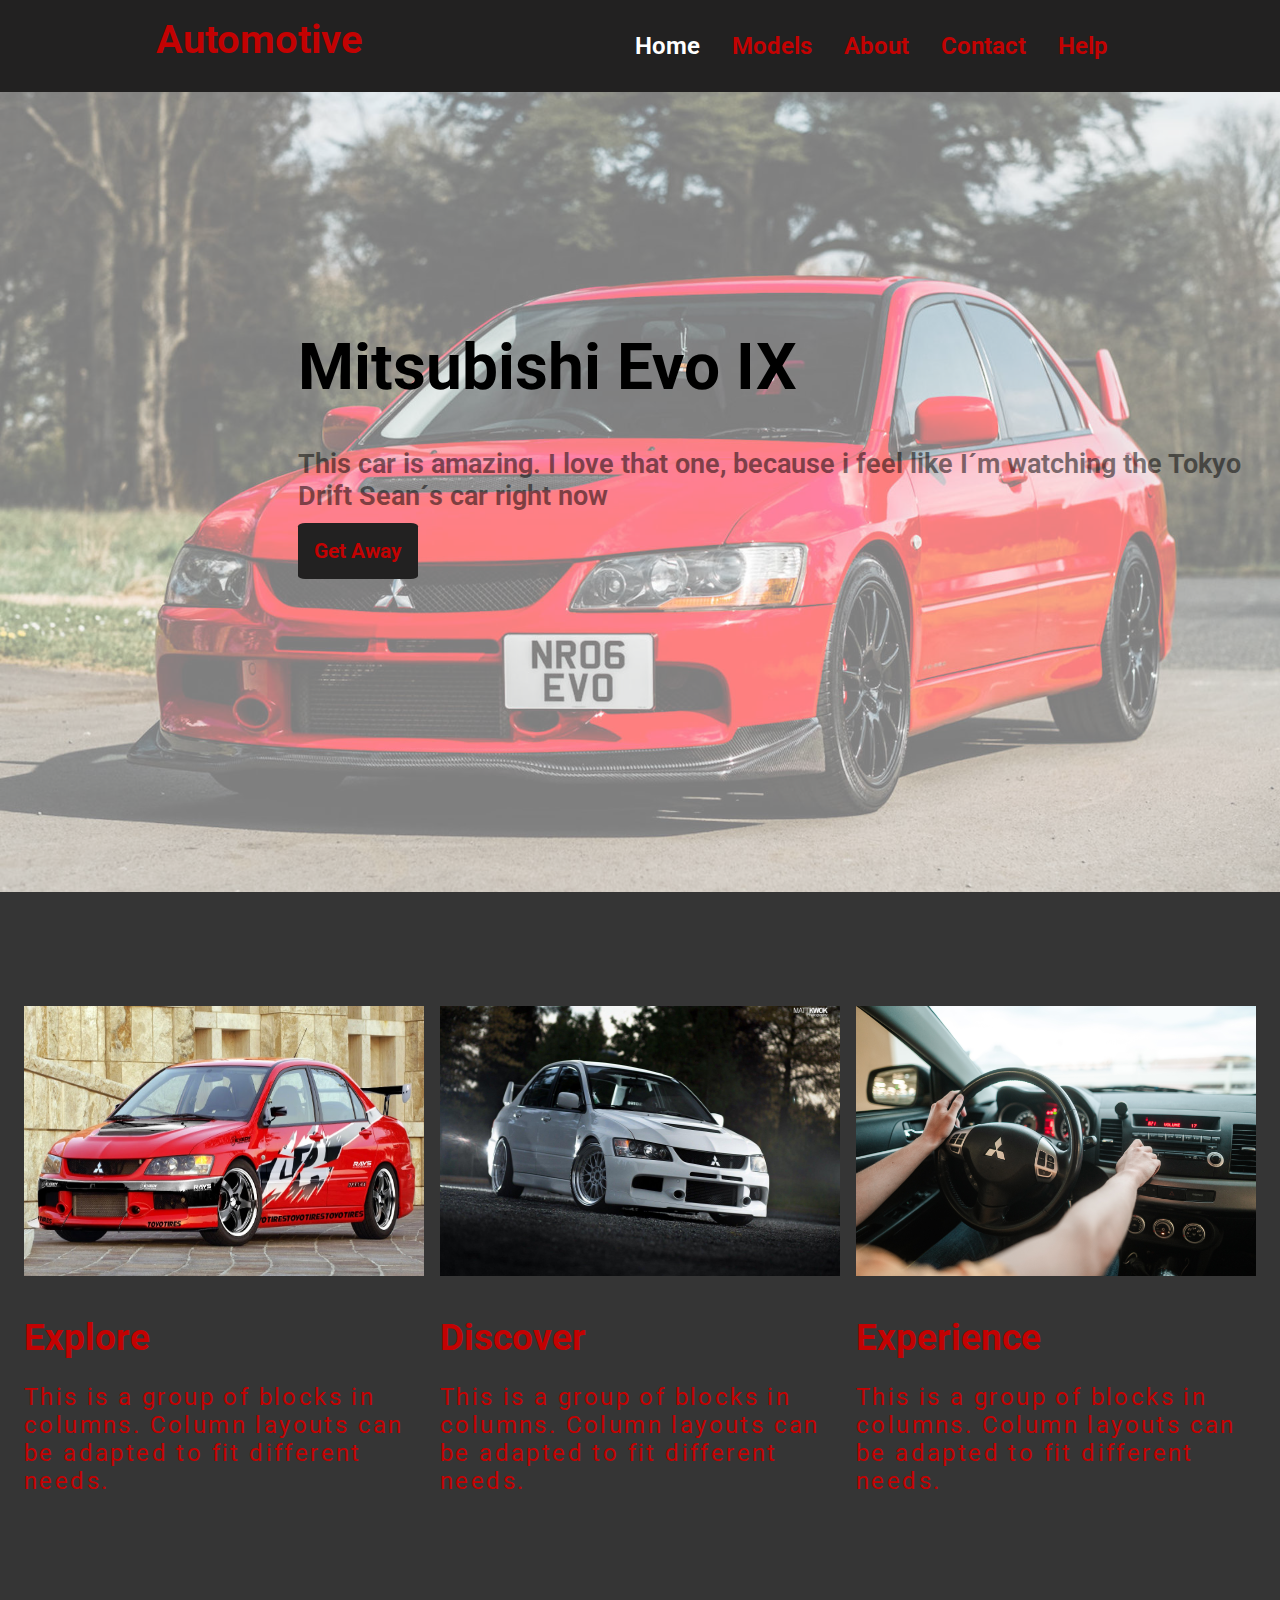
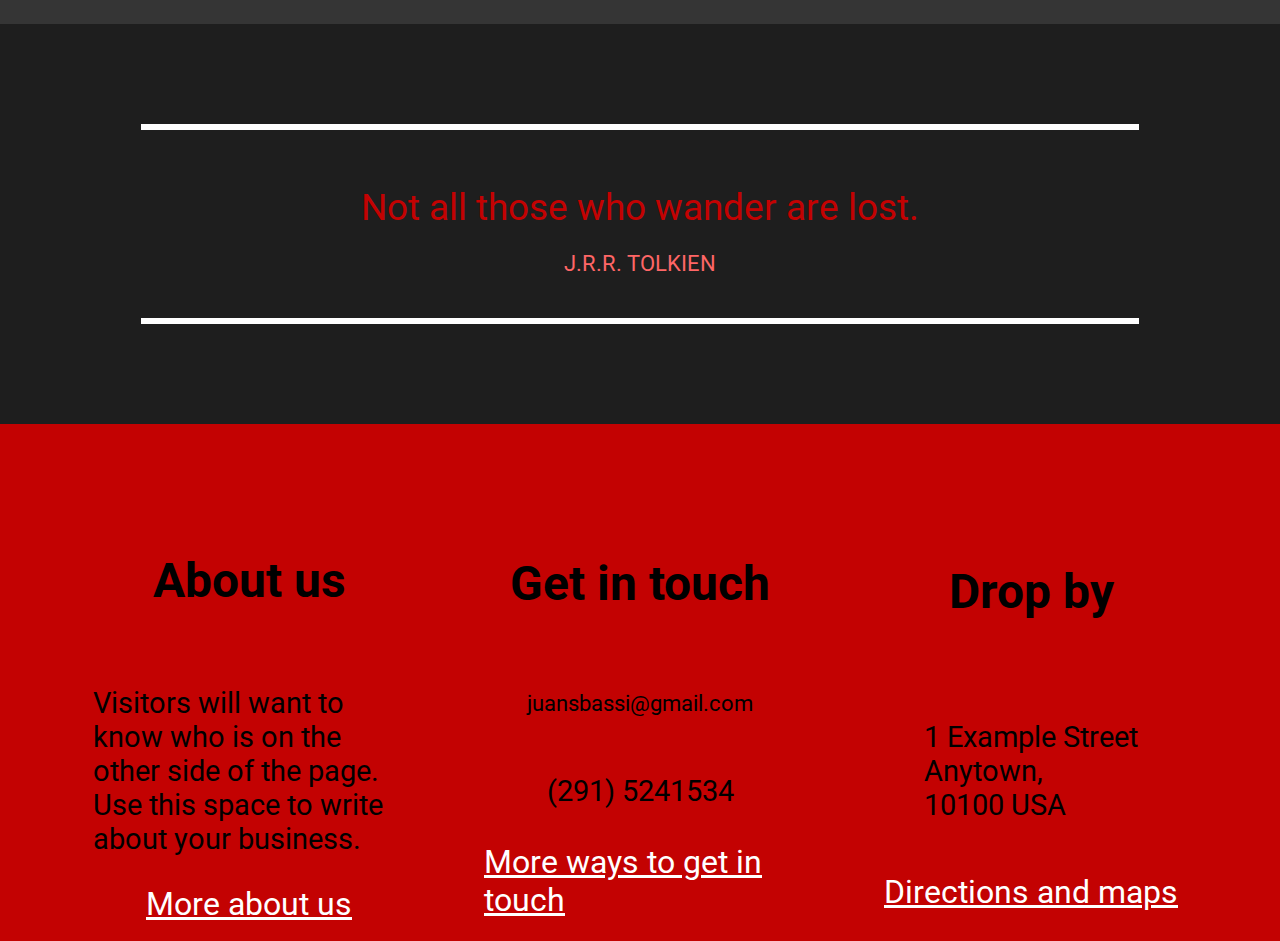
<file: index.html>
<!DOCTYPE html>
<html>
<head>
	<meta charset="utf-8">
	<meta name="viewport" content="width=device-width, initial-scale=1">
	<link rel="icon" href="fotos/logo.png">
	<link rel="preconnect" href="https://fonts.googleapis.com">
	<link rel="preconnect" href="https://fonts.gstatic.com" crossorigin>
	<link href="https://fonts.googleapis.com/css2?family=Roboto:wght@300&display=swap" rel="stylesheet">
	<link rel="stylesheet" type="text/css" href="diseño.CSS">
	<title>Mitsubishi Motors</title>
</head>
<body>
		<header>
			<nav class="container">
				<div class="logo"><i class="fas fa-car"></i>Automotive</div>
					<ul>
						<li><a href="index.html" class="selected">Home</a></li>
						<li><a href="models.html">Models</a></li>
						<li><a href="about.html">About</a></li>
						<li><a href="contact.html">Contact</a></li>
						<li><a href="help.html">Help</a></li>
					</ul>
				</div>
			</nav>
		</header>
		
		<main>
			<div class="container2">
				<div class="evo"></div>
						
				<div class="content">
	            		<div class="IX">
								<h1>Mitsubishi Evo IX</h1>
								<p>This car is amazing. I love that one, because i feel like I´m watching the Tokyo Drift Sean´s car right now</p>

								<div class="button">
								<a class="highlight" href="#">Get Away</a>
								</div>
						</div>		
				</div>
			</div>

			<div class="container3">
				<div class="galeria">
					<div class="foto">
						<img src="fotos/ff.jpg" >
						<strong>Explore</strong>
            			<p>This is a group of blocks in columns. Column layouts can be adapted to fit different needs.</p>
					</div>
					<div class="foto">
						<img src="fotos/blanco.jpg" >
						<strong>Discover</strong>
            			<p>This is a group of blocks in columns. Column layouts can be adapted to fit different needs.</p>
					</div>
					<div class="foto">
						<img src="fotos/foto4.jpg">
						<strong>Experience</strong>
           				<p>This is a group of blocks in columns. Column layouts can be adapted to fit different needs.</p>
					</div>
				
				</div>
			</div>

			<div class="container4">
				<div class="quote">
					<p class="frase">Not all those who wander are lost.</p>
					<p class="writer">J.R.R. TOLKIEN</p>
				</div>

			</div>
		</main>
				
		

		<footer>

			<div class="container5">
				<div class="pie">
					<div class="texto">
						<p class="grande">About us</p>
						<p class="chico">Visitors will want to know who is on the other side of the page. Use this space to write about your business.</p>
						<a href="#" class="link">More about us</a>
					</div>
					<div class="texto">
						<p class="grande">Get in touch </p>
						<p class="chico estorbo">juansbassi@gmail.com</p>
						<p class="chico">(291) 5241534</p>
						<a href="#" class="link">More ways to get in touch</a>
					</div>
					<div class="texto">
						<p class="grande">Drop by</p>
						<p class="chico">1 Example Street<br> Anytown,<br> 10100 USA</p>
						<a href="#" class="link">Directions and maps</a>
					</div>
				</div>
			</div>
	
		</footer>


</body>
</html>
</file>
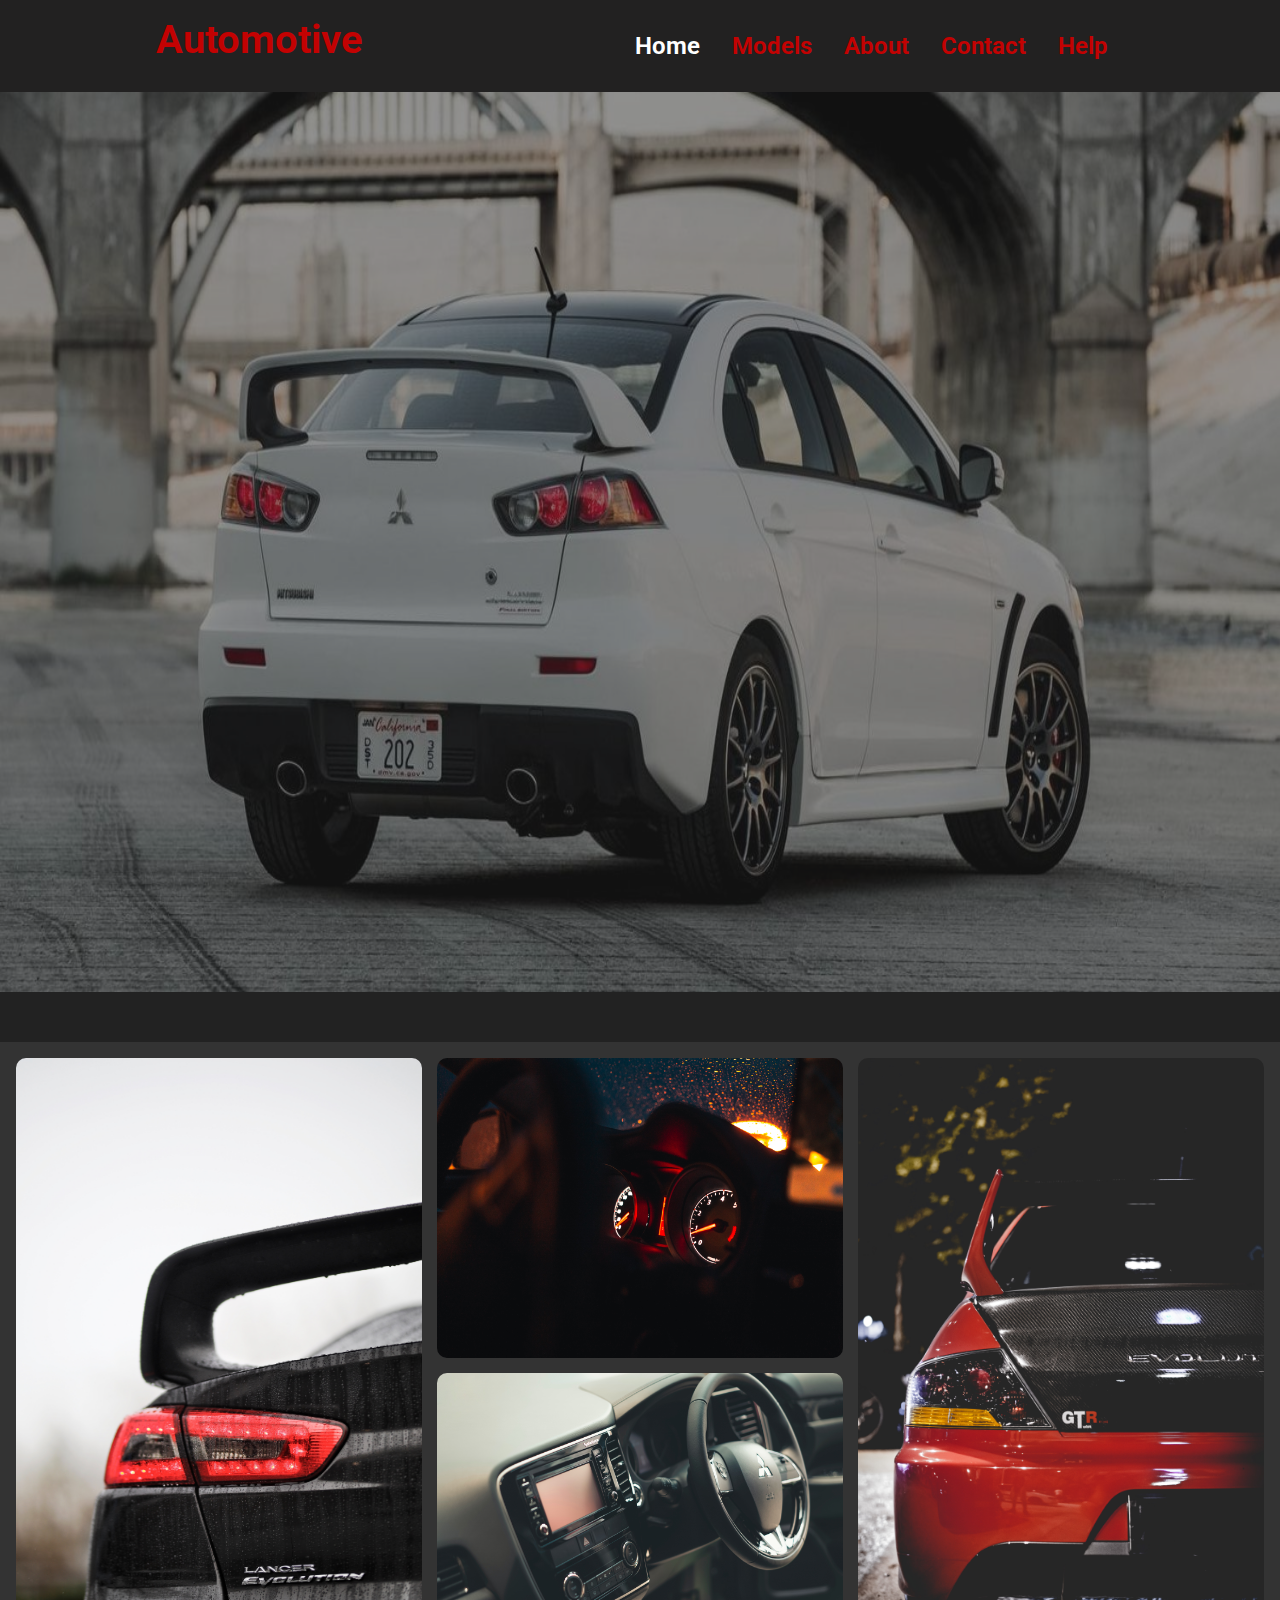
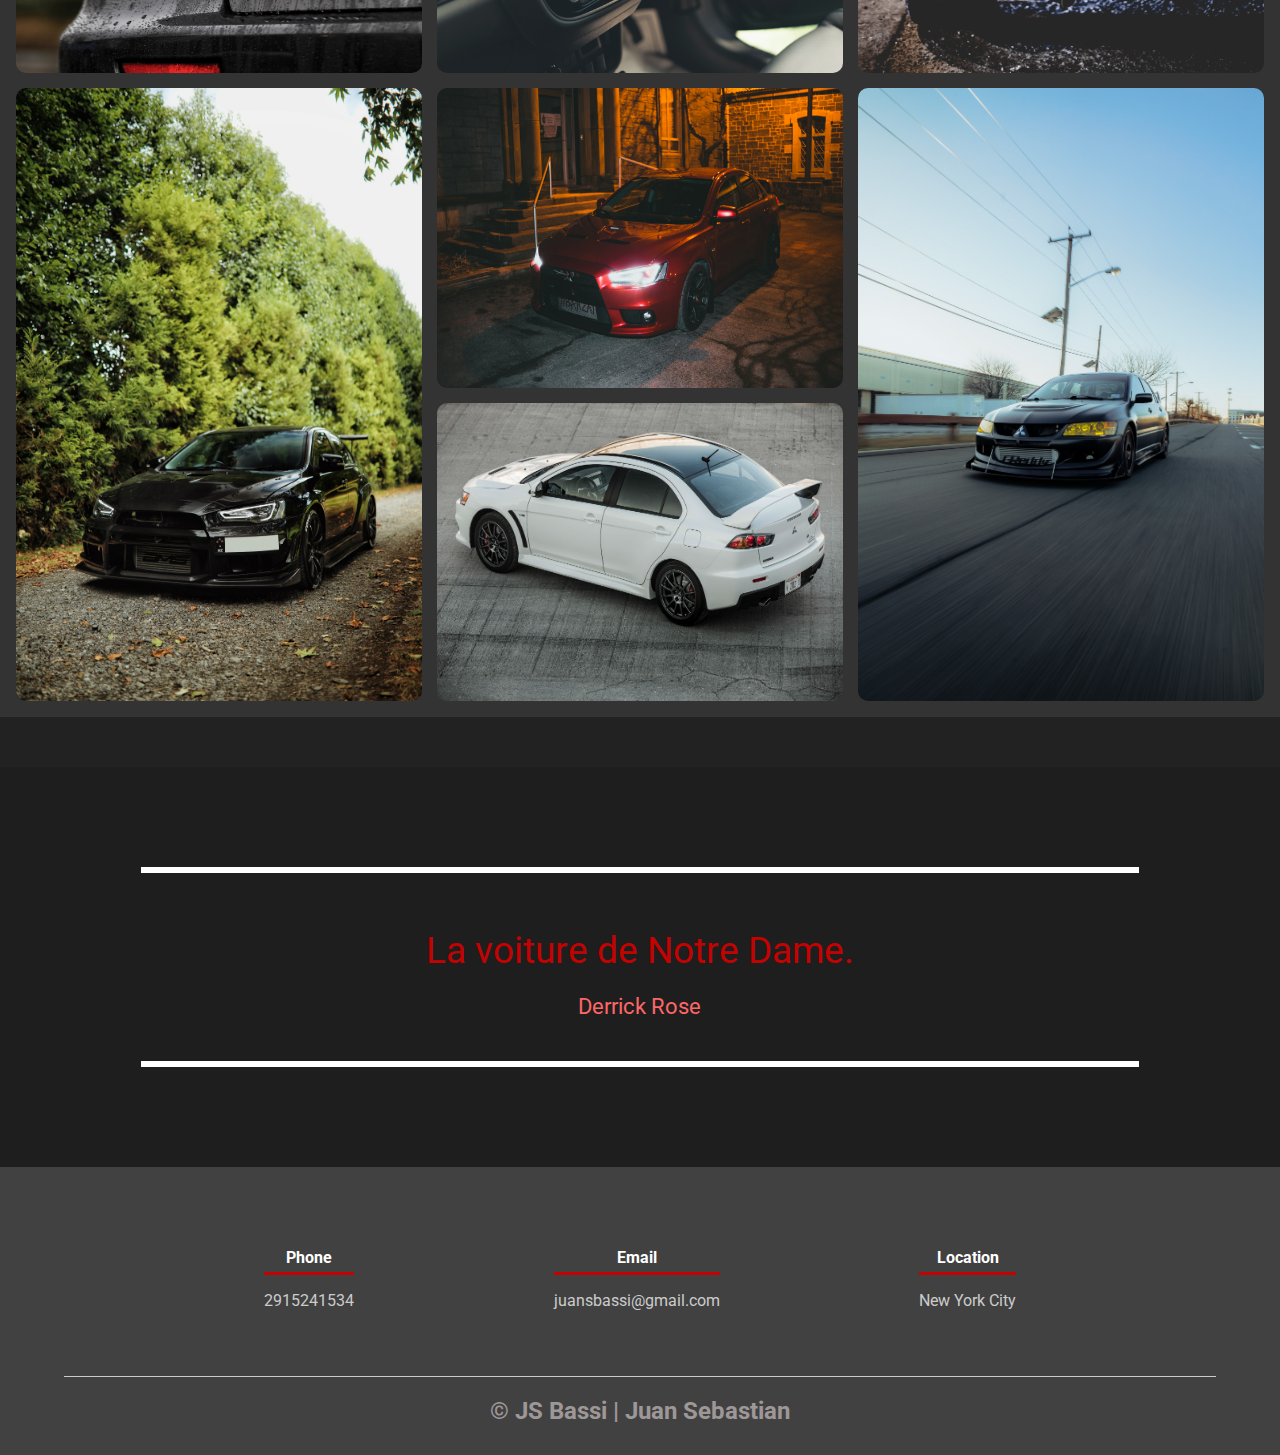
<file: models.html>
<!DOCTYPE html>
<html>
<head>
	<title>Models</title>
	<meta charset="utf-8">
	<meta name="viewport" content="width=device-width, initial-scale=1">
	<link rel="icon" href="fotos/logo.png">
	<link rel="preconnect" href="https://fonts.googleapis.com">
	<link rel="preconnect" href="https://fonts.gstatic.com" crossorigin>
	<link href="https://fonts.googleapis.com/css2?family=Roboto:wght@300&display=swap" rel="stylesheet">
	<link rel="stylesheet" type="text/css" href="stylemodels.css">
</head>
<body>
		<header>
			<nav class="container">
				<div class="logo"><i class="fas fa-car"></i>Automotive</div>
					<ul>
						<li><a href="index.html" class="selected">Home</a></li>
						<li><a href="models.html">Models</a></li>
						<li><a href="about.html">About</a></li>
						<li><a href="contact.html">Contact</a></li>
						<li><a href="help.html">Help</a></li>
					</ul>
				</div>
			</nav>
		</header>
		
		<main>
			<div class="grid-section1">
				<div class="evo">
					<img src="fotos/foto7.jpg">
				</div>		
			</div>

		</main>

		<section class="grid-section">
			<div class="grid">
				<div class="grid-img">
					<img src="fotos/foto8.jpg">
				</div>				
			</div>
			<div class="grid">
				<div class="grid-img">
					<img src="fotos/foto11.jpg">
				</div>				
			</div>
			<div class="grid">
				<div class="grid-img">
					<img src="fotos/foto5.jpg">
				</div>				
			</div>
			<div class="grid">
				<div class="grid-img">
					<img src="fotos/foto10.jpg">
				</div>				
			</div>
			<div class="grid">
				<div class="grid-img">
					<img src="fotos/foto13.jpg">
				</div>				
			</div>
			<div class="grid">
				<div class="grid-img">
					<img src="fotos/foto6.jpg">
				</div>				
			</div>
			<div class="grid">
				<div class="grid-img">
					<img src="fotos/foto9.jpg">
				</div>				
			</div>
			<div class="grid">
				<div class="grid-img">
					<img src="fotos/foto3.jpg">
				</div>				
			</div>
			
		</section>

		<section>
			<div class="container4">
				<div class="quote">
					<p class="frase">La voiture de Notre Dame.</p>
					<p class="writer">Derrick Rose</p>
				</div>
			</div>
		</section>

			<footer>
        <div class="contenedor-footer">
            <div class="content-foo">
                <h4>Phone</h4>
                <p>2915241534</p>
            </div>
            <div class="content-foo">
                <h4>Email</h4>
                <p>juansbassi@gmail.com</p>
            </div>
            <div class="content-foo">
                <h4>Location</h4>
                <p>New York City</p>
            </div>
        </div>
        <h2 class="titulo-final">&copy; JS Bassi | Juan Sebastian</h2>
    </footer>

</body>
</html>
</file>
<file: diseño.CSS>
*{
	font-family: 'Roboto', sans-serif;
	box-sizing: border-box;
}
body {
    background-color: #fff;
    font-family: "Roboto", sans-serif;
    margin: 0;
    
}

/*HEADER*/

.container {
    padding: 1rem;
    margin: 0 auto;
    max-width: 100%;
    width: 1000px;
    font-weight: 650;
}

header {
    color: #c30202;
    display: flex;
    flex-direction: column;
    align-items: flex-start;
    background-color:#222121;
    
}

nav {
	display: flex;
	justify-content: space-between;
}

nav .logo{
	font-size: 2.5rem;
}

nav ul {
	display: flex;
	list-style-type: none;
	padding: 0;
}
.selected{
	color: #fff;
}

.selected:hover{
	color:#c30202 ;
}

nav li a{
	text-decoration: none;
	color: #c30202;
	padding: 1rem;
	font-weight: 650;
	font-size: 1.5rem;
	-webkit-transition:all 1s ease ;
    -o-transition:all 1s ease ;
    transition:all 1s ease ;
}

nav li a:hover{
    color: #fff;
}

.container2 {
	width: 100%;
	display: flex;
    flex-direction: column;
    align-items: flex-start;
    height: 800px;
 }
 .IX{
	padding: 1rem;
    margin: 0 auto;
    max-width: 100%;
    width: 1000px;
    font-weight: 650;
 }
.evo {
	width: 100%;
	height: 100%;
	background-image: url("fotos/EvoIX.jpg");
    background-size: cover;
    background-position: center center;
    min-height: calc(100vh - 102px);
	opacity:0.5;
 	filter:alpha(opacity=40); /* For IE8 and earlier */
}

.content {
	position: absolute;
    font-size: 2rem;
    margin-top: 14%;
    margin-left: 22%;
    max-width: 100%;
}

.content p{
	opacity: 0.5;
	font-size: 1.7rem;
}

.button{
    min-width: 120px
	width: 13%;
	font-size: 1.3rem;
}
.highlight {
    background-color:#222121 ;
    color: #c30202;
    padding: 1rem;
    text-decoration: none;
    border-radius: 6%;
    -webkit-transition:all 1s ease ;
    -o-transition:all 1s ease ;
    transition:all 1s ease ;
}


.highlight:hover{
    background: #fff;
}

.container3 {
	width: 100%;
	max-height: 2200px;
	display: flex;
    flex-direction: column;
    /*align-items: flex-start;*/
    background-color: #353535;
    padding: 1rem;

}

.galeria{
	display: flex;
	justify-content: space-around;
	flex-wrap: wrap;
	margin-top:6rem ;
}

.foto {
	width: 400px;
	margin-bottom: 10px;
	height: 600px;
	position: relative;
	margin: 2px;
}

.foto > img {
	width: 100%;
	height: 45%;
	display: block;
	cursor: pointer;
}

.foto strong{
	display: flex;
	margin: 10% 0;
	color:#c30202;
	font-size: 2.3rem;
	
}

.foto p{
	color: #c30202;
	font-size: 1.5rem;
	letter-spacing: 0.15rem;
	margin-top: -1rem;
}

.container4{
	width: 100%;
	display: flex;
	height: 400px;
	flex-direction: column;
	background-color: #1e1e1e;
	padding: 1rem;
	align-items: center;
	justify-content: center;

}

.quote{
	display: flex;
	flex-direction: column;
	height: 200px;
	justify-content: center;
	align-items: center;
	border-bottom: 6px solid #fff;
    border-top: 6px solid #fff;
    width: 80%;
}

.quote .frase{
 	color: #c30202;   
    font-size: 2.3rem;  

}
.quote .writer{
	color: #f66;
	margin-top: -1rem;	
	font-size: 1.4rem;
}

/*FOOTER*/

footer {
	display: flex;
	max-height: 800px;
	
}

.container5{
	width: 100%;
	display: flex;
	height: 100%;
	flex-direction: column;
	padding: 1rem;
	justify-content: center;
	align-content: center;
	background-color: #c30202;

}
.pie{
	

	display: flex;
    justify-content: space-evenly;
}

.pie .texto{
	display: flex;
	width: 25%;
	margin-bottom: 10px;
	margin: 2px;
	justify-content: center;
	align-items: center;
	flex-wrap: wrap;
	margin-top:4rem ;
}

.grande{
	font-size: 3rem;
	font-weight: bold;
}

.chico{
	font-size: 1.8rem;
}

.link {
	font-size: 2rem;
	color: #fff;
}

.estorbo{
    font-size: 1.4rem;
}

@media screen and (max-width: 700px) {
	
    /*CONTAINER*/
    nav ul {
        flex-direction: column;
        font-size: 0.4rem;
    }

    nav li:not(:last-child) {
        margin-bottom: 1rem;
    }
    /*CONTAINER 2*/
    .content{
    	margin: auto;
    }
    .IX h1{
       	font-size: 2rem;
    }
    .IX p{
    	font-size: 1.5rem;
    }
    .button{
	display: flex;
	width: 50%;
	font-size: 2rem;
	}

    /*CONTAINER 3*/

    .galeria .foto{
        max-height: 281px;
        max-width: 290px;
    	height: 100%;
    	width: 80%;
    	display: flex;
    	flex-direction: column;
    	align-items: center;

    }
    .galeria strong{
    	font-size: 1rem;
    }
    .galeria p{
    	font-size: 0.8rem;
    }

     .galeria{
        flex-direction: column;
        justify-content: center;
        align-items: center;
    }



    /*CONTAINER 4*/
    .quote{
    	height:300px;
    }

    /*FOOTER RESPONSIVE*/

    .pie{
    	flex-direction: column;
    	margin-left: 37%;
    }

    .pie .texto{
    	width: 50%;
    	display: flex;
    	flex-direction: column;
    }
    .texto .grande {
    	font-size: 0.7rem;
    }
    .texto .chico{
    	font-size: 0.7rem;
    	justify-content: center;
    }
    .texto a{
    	font-size: 0.7rem ;
    }
}
</file>
<file: stylemodels.css>
*{
	font-family: 'Roboto', sans-serif;
	box-sizing: border-box;
}
body {
    background-color: #fff;
    font-family: "Roboto", sans-serif;
    margin: 0;
    background-color: #222
    
}


/*HEADER*/
.container {
    padding: 1rem;
    margin: 0 auto;
    max-width: 100%;
    width: 1000px;
    font-weight: 650;
}

header {
    color: #c30202;
    display: flex;
    flex-direction: column;
    align-items: flex-start;
    background-color:#222121;
    
}

nav {
	display: flex;
	justify-content: space-between;
}

nav .logo{
	font-size: 2.5rem;
}

nav ul {
	display: flex;
	list-style-type: none;
	padding: 0;
}
.selected{
	color: #fff;
}

.selected:hover{
	color:#c30202 ;
}

nav li a{
	text-decoration: none;
	color: #c30202;
	padding: 1rem;
	font-weight: 650;
	font-size: 1.5rem;
	-webkit-transition:all 1s ease ;
    -o-transition:all 1s ease ;
    transition:all 1s ease ;
}

nav li a:hover{
    color: #fff;
}

/*CONTAINER2*/
.grid-section1 {
	display: grid;
	width: 100%;
	height: 100%;
	grid-template-rows: repeat(1, 100vh);
	grid-template-columns: repeat(1, 100%);
	opacity:0.5;
 	filter:alpha(opacity=40);
 }

img{
	width: 100%;
	height: 100%;
}
.grid-section {
	display: grid;
	width: 100%;
	height: 100%;
	margin: 50px auto;
	grid-template-rows: repeat(3, 300px);
	grid-template-columns: repeat(3, 1fr);
	grid-gap: 15px;
	background-color: #333;
	padding: 1rem;
}

.grid {
	overflow: hidden;
	border-radius: 10px;
	position: relative;

}

.grid-img{
	width: 100%;
	height: 100%;
	transition: .5s;
	cursor: pointer;
}

.grid:nth-child(1){
	grid-row:1/3;
}
.grid:nth-child(4){
	grid-row:1/3;
	grid-column: 3/4;
}
.grid:nth-child(5){
	grid-row:3/5;
	grid-column: 3/4;
}

.grid:nth-child(6){
	grid-row:4/5;
	grid-column: 2/3;
}
.grid:nth-child(7){
	grid-row:3/5;
	grid-column: 1/2;
}

.grid:nth-child(8){
	grid-row:3/4;
	grid-column: 2/3;
}

/*CONTAINER4*/

.container4{
	width: 100%;
	display: flex;
	height: 400px;
	flex-direction: column;
	background-color: #1e1e1e;
	padding: 1rem;
	align-items: center;
	justify-content: center;

}

.quote{
	display: flex;
	flex-direction: column;
	height: 200px;
	justify-content: center;
	align-items: center;
	border-bottom: 6px solid #fff;
    border-top: 6px solid #fff;
    width: 80%;
}

.quote .frase{
 	color: #c30202;   
    font-size: 2.3rem;  

}
.quote .writer{
	color: #f66;
	margin-top: -1rem;	
	font-size: 1.4rem;
}

/*FOOTER*/
footer{
    background: #414141;
    padding: 60px 0 30px 0;
    margin: auto;
    overflow: hidden;
}

.contenedor-footer{
    display: flex;
    width: 90%;
    justify-content: space-evenly;
    margin: auto;
    padding-bottom: 50px;
    border-bottom: 1px solid #ccc;
}

.content-foo{
    text-align: center;
}

.content-foo h4{
    color: #fff;
    border-bottom: 3px solid #c30202;
    padding-bottom: 5px;
    margin-bottom: 10px;
    -webkit-transition:all 1.5s ease ;
    -o-transition:all 1.5s ease ;
    transition:all 1.5s ease;
    cursor: pointer;
}

.content-foo p{
    color: #ccc;    
}

.titulo-final{
    text-align: center;
    font-size: 24px;
    margin: 20px 0 0 0;
    color: #9e9797;
}

.content-foo h4:hover{
	background-color: #c30202;
	
}

@media screen and (max-width: 700px){

	/*CONTAINER*/
    nav ul {
        flex-direction: column;
        font-size: 0.4rem;
    }

    nav li:not(:last-child) {
        margin-bottom: 1rem;
    }
    /*CONTAINER2*/
    .grid-section1{
    	grid-template-rows: repeat(1, 340px);
		grid-template-columns: repeat(1, 100%);
    }
    /*GALERIA-GRID*/

	.grid-section {
		display: grid;
		width: 100%;
		margin: 10px;
		grid-template-rows: repeat(12, 300px);
		grid-template-columns: repeat(1, 1fr);
		grid-gap: 10px;
		background-color: #333;
		padding: 10px;
	}
	.grid:nth-child(1){
		grid-row:1/3;
		grid-column: 1/2;
	}
	grid:nth-child(2){
		grid-row:3/4;
		grid-column: 1/2;
	}
	.grid:nth-child(3){
		grid-row:4/5;
		grid-column: 1/2;
	}
	.grid:nth-child(4){
		grid-row:5/7;
		grid-column: 1/2;
	}
	.grid:nth-child(5){
		grid-row:7/9;
		grid-column: 1/2;
	}
	.grid:nth-child(6){
		grid-row:9/10;
		grid-column: 1/2;
	}
	.grid:nth-child(7){
		grid-row:10/12;
		grid-column: 1/2;
	}
	.grid:nth-child(8){
		grid-row:12/13;
		grid-column: 1/2;
	}
	}

}
</file>
